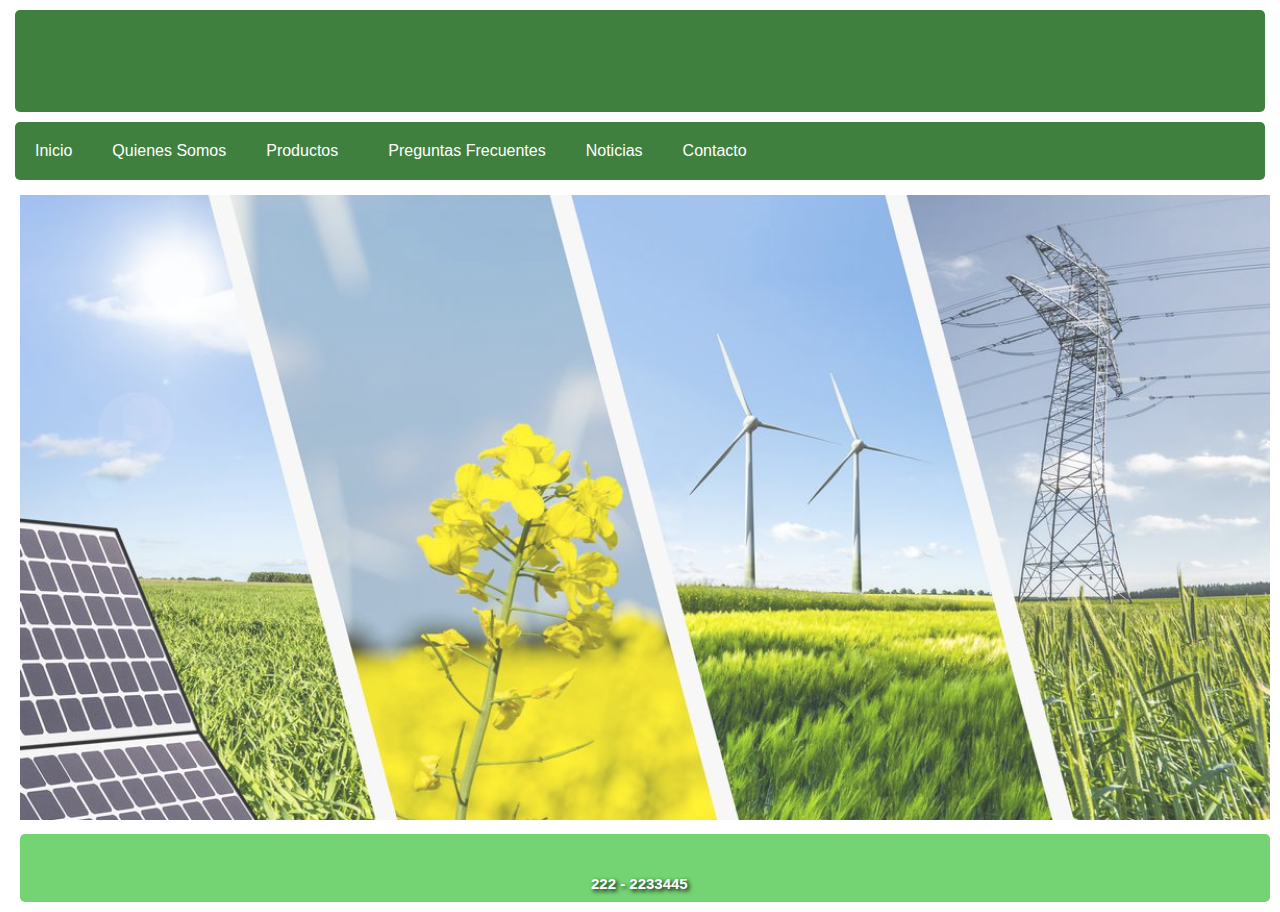
<file: index.html>
<!DOCTYPE html>
<html lang="es">
<head>
    <meta charset="UTF-8">
    <meta name="viewport" content="width=device-width, initial-scale=1.0">
    <title>Green-Power</title>
    <link rel="stylesheet" href="css/style.css">
    <link rel="icon" href="img/favicon.png" type="image/x-icon">
    <link rel="stylesheet" href="https://cdnjs.cloudflare.com/ajax/libs/font-awesome/6.4.2/css/all.min.css" integrity="sha512-z3gLpd7yknf1YoNbCzqRKc4qyor8gaKU1qmn+CShxbuBusANI9QpRohGBreCFkKxLhei6S9CQXFEbbKuqLg0DA==" crossorigin="anonymous" referrerpolicy="no-referrer" />
</head>
<body>
    <header>
        <h1 class="logo-gp">Green-Power</h1>
        <h2 class="logo-gp">Energía solar para un futuro brillante</h2>  
    </header>
    <!--Menú desplegable responsive-->
    <span class="nav-bar" id="btnMenu"><i class="fa fa-bars"></i> Menú </span>
    <nav class="main-nav">
    <ul class="menu" id="menu">
        <li class="menu__item"><a href="index.html" class="menu__link">Inicio</a></li>
        <li class="menu__item"><a href="pages/quienes_somos.html" class="menu__link">Quienes Somos</a></li>
        <li class="menu__item container-submenu">
            <a href="#" class="menu__link submenu-btn">Productos <i class="fa-solid fa-chevron-down fa-xs"></i></a>
            <ul class="submenu">
                <li class="menu__item"><a href="pages/productos-001.html" class="menu__link">Termotanques Solares</a></li>
                <li class="menu__item"><a href="pages/productos-002.html" class="menu__link">Generadores Fotovoltáicos    </a></li>
                <li class="menu__item"><a href="pages/productos-003.html" class="menu__link">Generadores Eólicos   </a></li>           
            </ul>
        
        </li>
        <li class="menu__item"><a href="pages/preguntas.html" class="menu__link">Preguntas Frecuentes</a></li>
        <li class="menu__item"><a href="pages/blog_noticias.html" class="menu__link">Noticias</a></li>
        <li class="menu__item"><a href="pages/registro.html" class="menu__link">Contacto</a></li>
    </ul>
    <script src="scripts/script.js"></script>

    
    <body>
      <img class="imgIndex" src="img/centroamerica.jpeg">
    </body>

    <footer>
        <div class="fila">
            <div class="col">
                <h2>
                    <a href="mailto:green-power@gmx.es" target="_blank"><i class="fa-solid fa-envelope"></i> Correo</a>
                </h2>
            </div>
            <div class="col">
                <h2>
                    <a href="https://green-power-theta.vercel.app/" target="_blank"><i class="fa-solid fa-globe"></i> Página Web</a>
                </h2>
            </div>
            <div class="col">
                <h2>
                    <i class="fa-solid fa-phone"></i> Teléfono 
                    <br>
                </h2>
                <span class="info-contacto">222 - 2233445</span>
            </div>
            <div class="col">
                <h2>
                    <a href="https://wa.me/+542914612936?text=Déjenos su mensaje y nos comunicaremos a la brevedad " target="_blank"><i class="fa-brands fa-whatsapp"></i> Whatsapp</a>
                </h2>
            </div>
            <div class="col">
                <h2>
                    <a href="https://www.instagram.com/greenpowercac/" target="_blank"><i class="fa-brands fa-instagram"></i> Instagram</a>
                </h2>
            </div>
        </div>
    </footer>
</body>
</file>
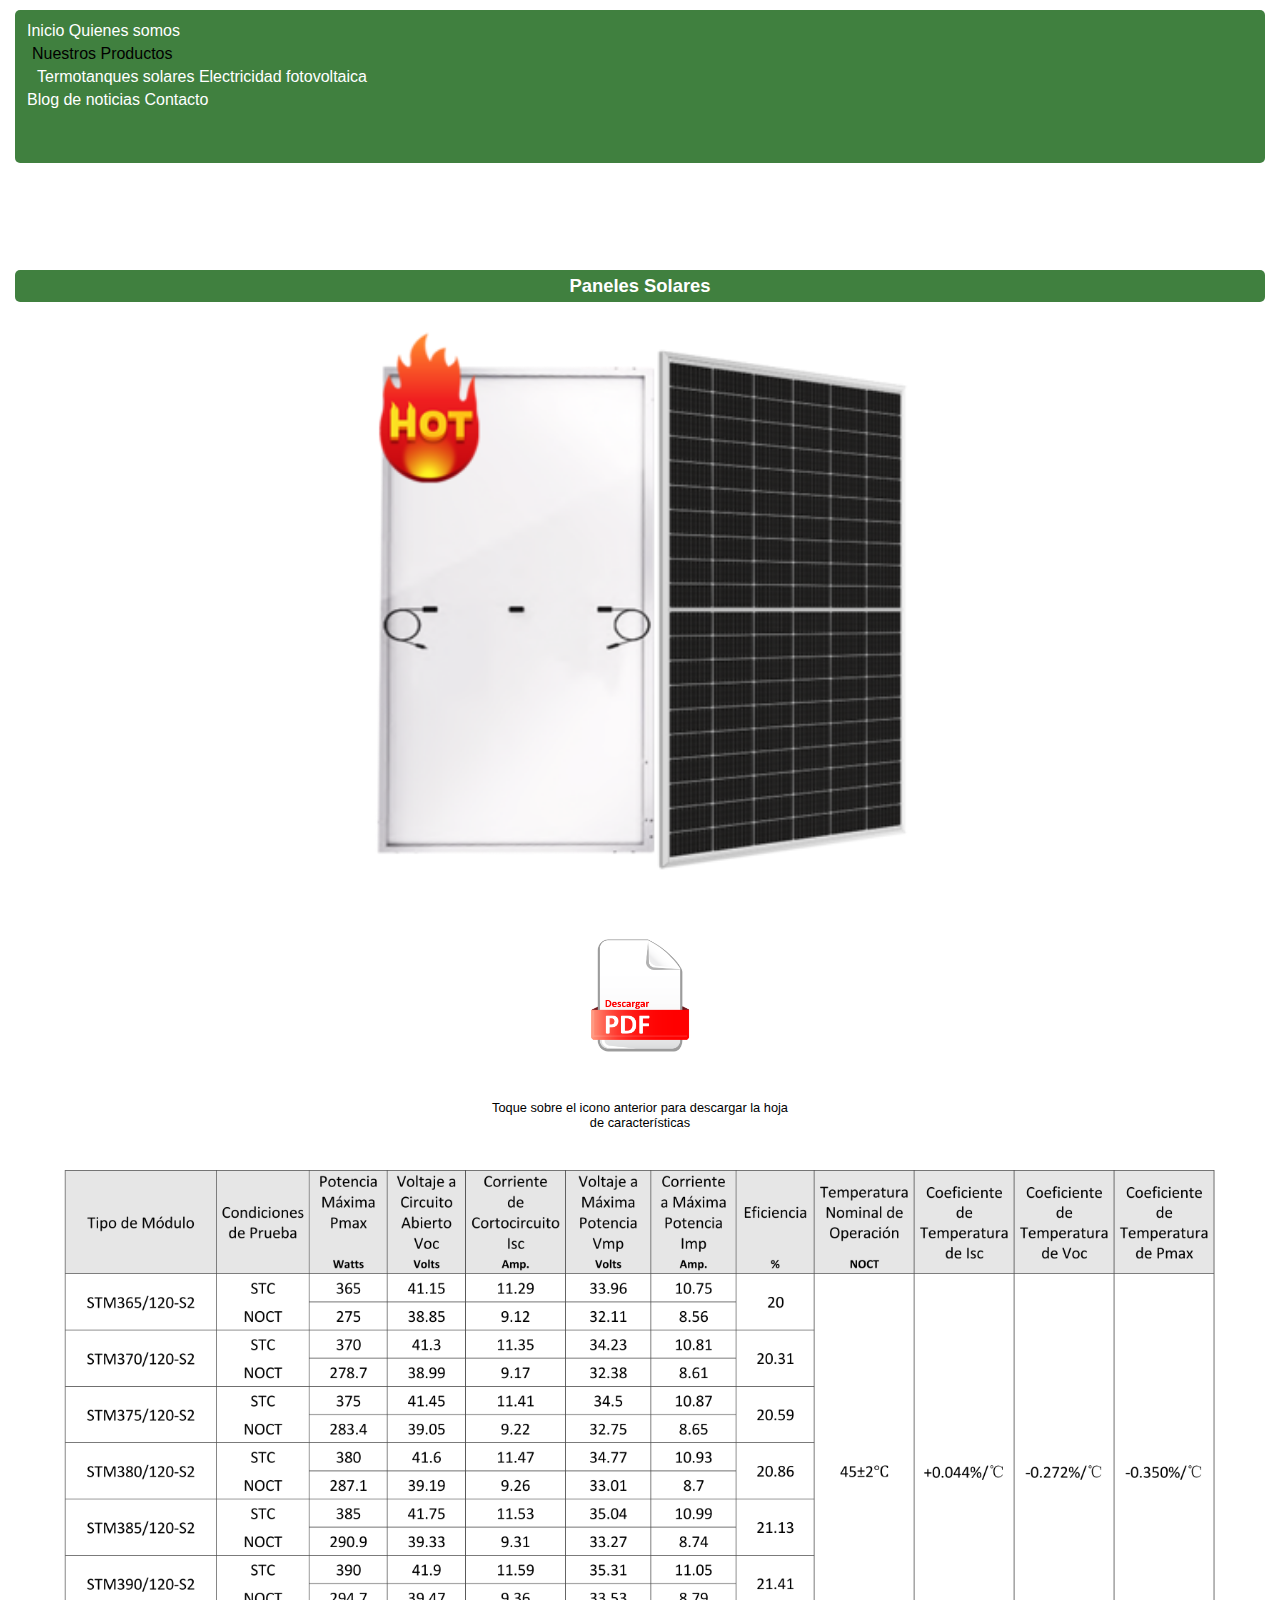
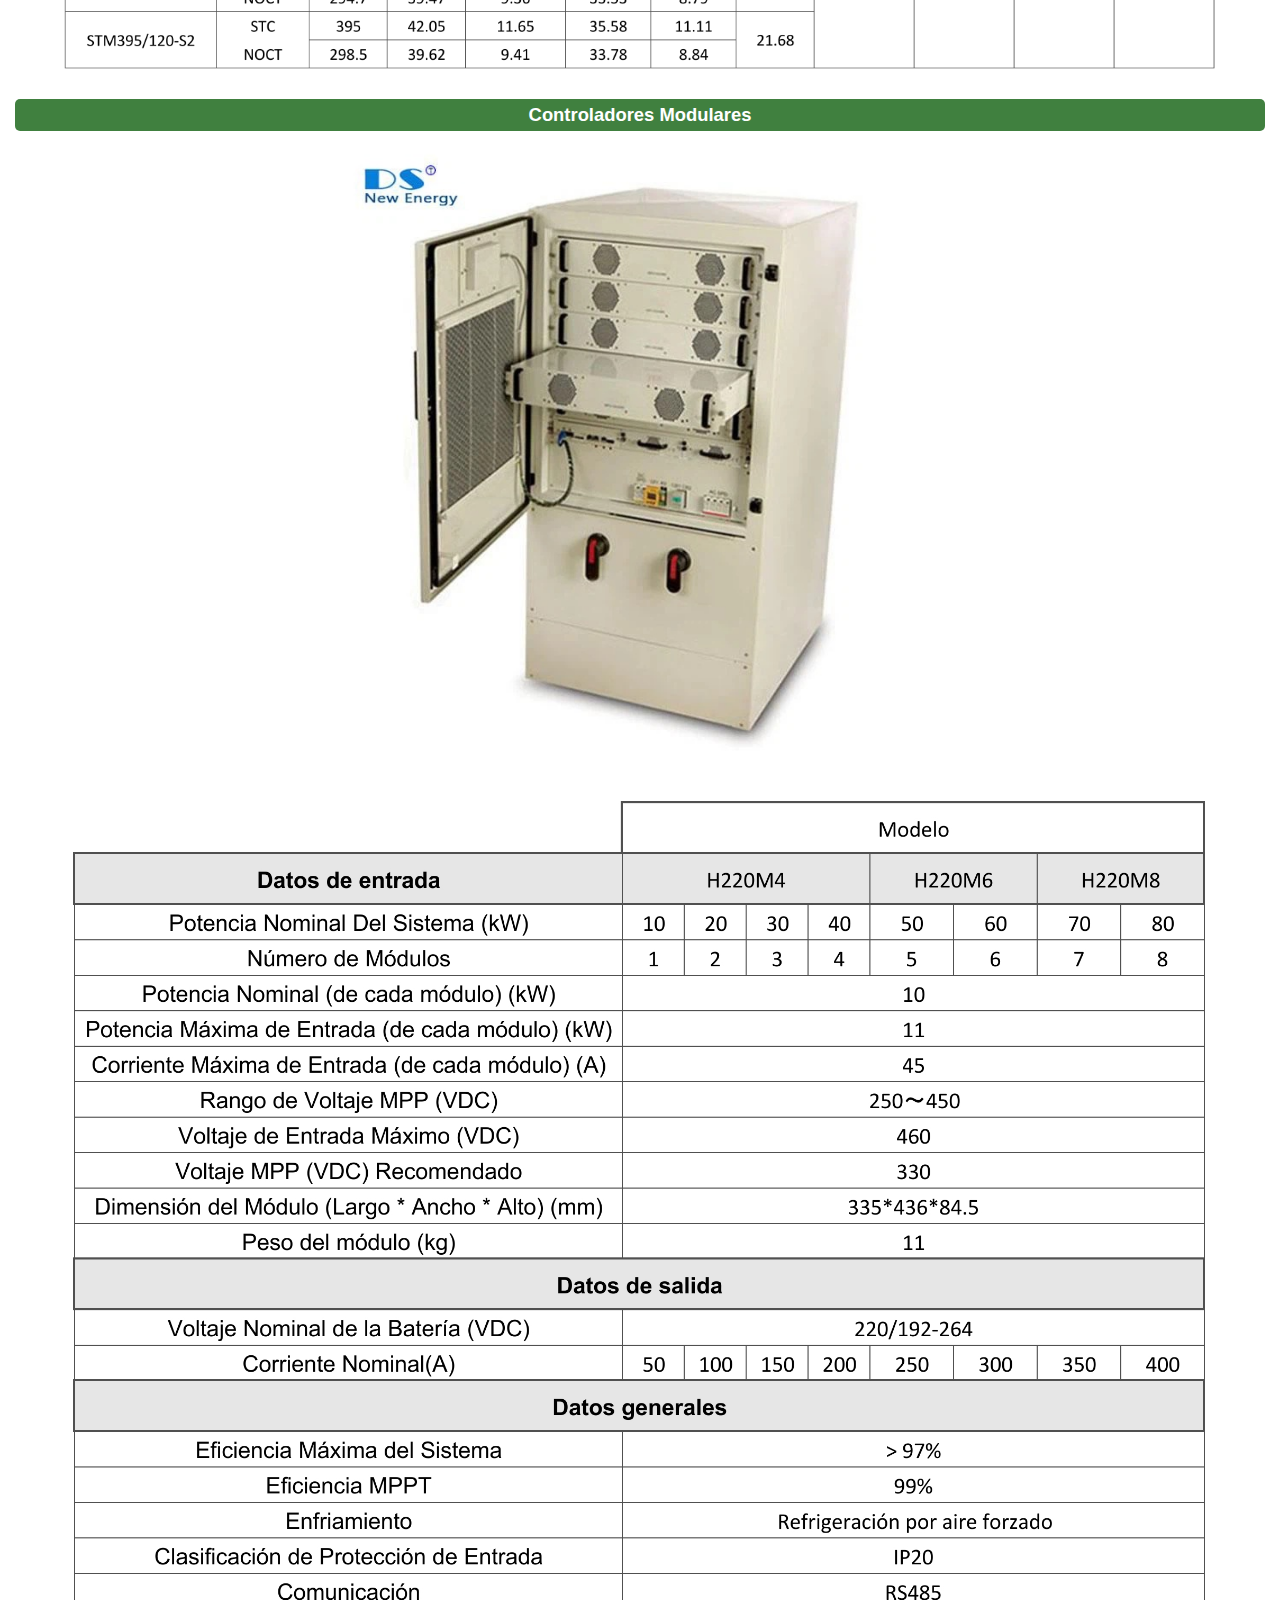
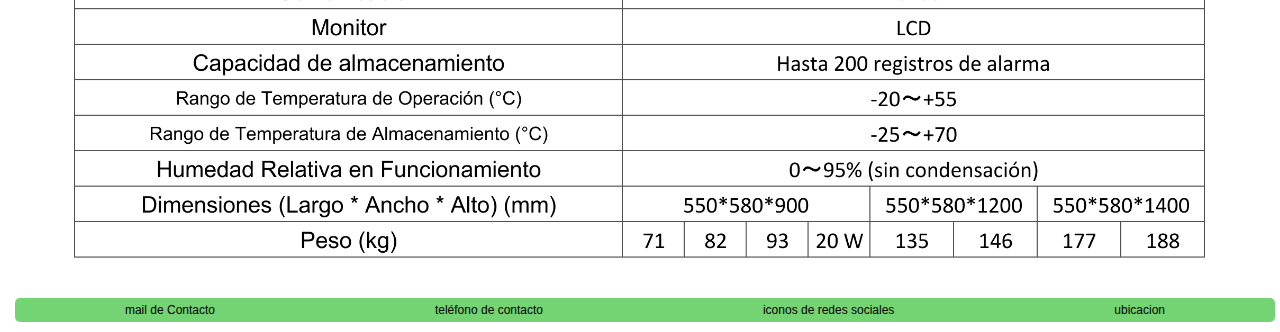
<file: productos-002.html>
<!DOCTYPE html>
<html lang="en">
<head>
    <meta charset="UTF-8">
    <meta name="viewport" content="width=device-width, initial-scale=1.0">
    <title>Nuestros productos</title>
    <link rel="stylesheet" href="../css/style.css">
</head>
<body>
    <header>
        <nav class="navbar">
            <a class="nav" href="../index.html">Inicio</a> 
            <a class="nav" href="quienes_somos.html">Quienes somos</a>
            <div class="dropdown">
                <div class="nav" class="dropbtn" >Nuestros Productos</div>
                <div class="dropdown-content">
                    <a class="nav" href="productos-002.html">Termotanques solares</a>
                    <a class="nav" href="productos-002.html">Electricidad fotovoltaica</a>
                </div>
            </div>    
            <a class="nav" href="blog_noticias.html">Blog de noticias</a>
            <a class="nav" href="registro.html">Contacto</a>            
        </nav>
        <h1>Green-Power</h1>
    </header>
    <main>
      <h2 class="producto">Electricidad Fotovoltaica</h2>
      
      <!--- Sub-Categoría:  Paneles Solares --->
      <h3 class="producto">Paneles Solares </h3>
      <img class="img-producto" src="../img/producto-002.png" alt="Termotanque Solar">
      <a href="../downloads/brochure-002.pdf" download><img class="iconos-descarga" src="../img/Icono-Descargar-PDF.png" alt="ícono PDF"></a>
      <p class="iconos-leyenda">Toque sobre el icono anterior para descargar la hoja de características</p>
      <img class="tbl-producto" src="../img/Tabla-Esp-002.png" alt="Especificaciones-002">
      <!---   Sub-Categoría: Controladores   --->
      <h3 class="producto">Controladores Modulares</h3>
      <img class="img-producto" src="../img/producto-003.jpg" alt="Controlador Modular">
      <img class="tbl-producto" src="../img/Tabla-Esp.003.jpg" alt="Especificaciones-003">
      <!--- Fuente: https://www.dsisolar.com/charge-controller/solar-charge-controller/high-power-modular-solar-charge-controller.html
      --->
    </main>
    <footer>
        <p>mail de Contacto</p>
        <p>teléfono de contacto</p>
        <p>iconos de redes sociales</p>
        <p>ubicacion</p>
    </footer>
</body>
</html>
</file>
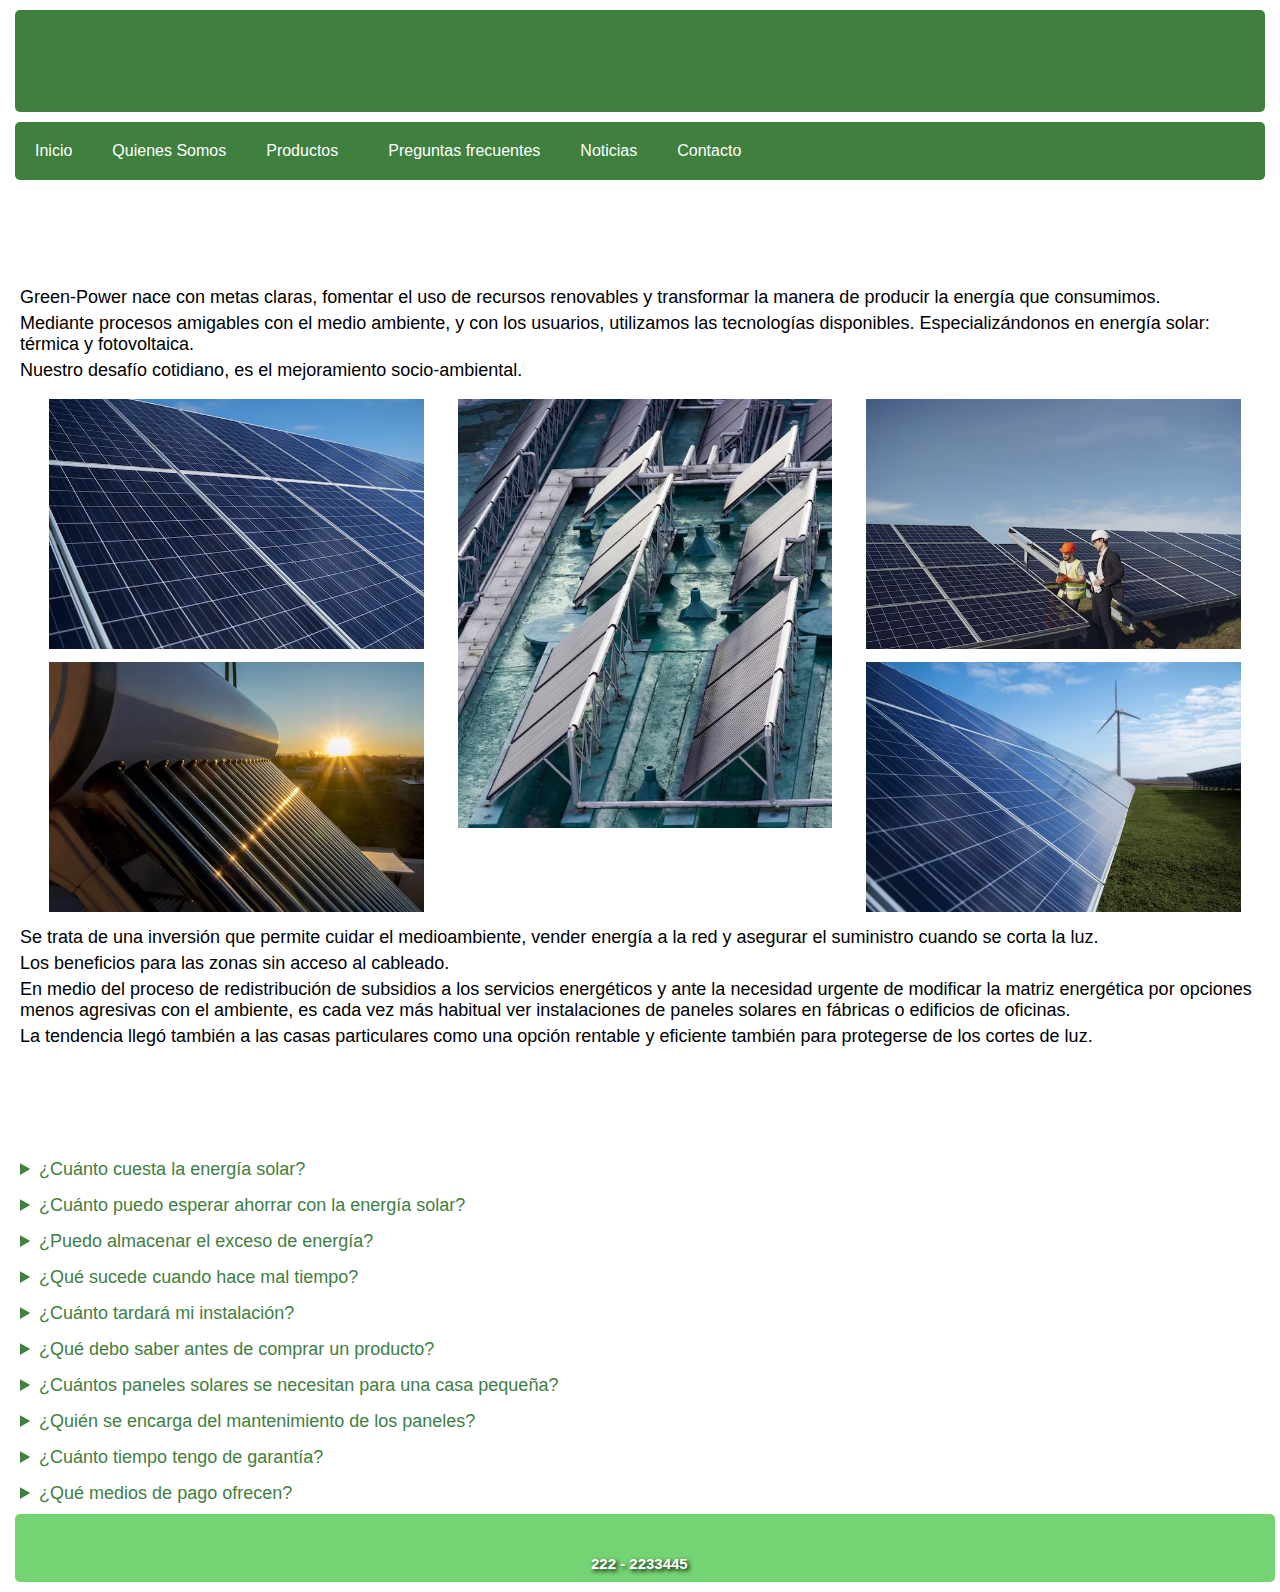
<file: pages/preguntas.html>
<!DOCTYPE html>
<html lang="es">
<head>
    <meta charset="UTF-8">
    <meta name="viewport" content="width=device-width, initial-scale=1.0">
    <title>Green-Power</title>
    <link rel="stylesheet" href="../css/style.css">
    <link rel="icon" href="../img/favicon.png" type="image/x-icon">
    <link rel="stylesheet" href="https://cdnjs.cloudflare.com/ajax/libs/font-awesome/6.4.2/css/all.min.css" integrity="sha512-z3gLpd7yknf1YoNbCzqRKc4qyor8gaKU1qmn+CShxbuBusANI9QpRohGBreCFkKxLhei6S9CQXFEbbKuqLg0DA==" crossorigin="anonymous" referrerpolicy="no-referrer" />
</head>
<body>
    <header>
        <h1 class="logo-gp">Green-Power</h1>
        <h2 class="logo-gp">Energía solar para un futuro brillante</h2>  
    </header>

    <span class="nav-bar" id="btnMenu"><i class="fa fa-bars"></i> Menú </span>
    <nav class="main-nav">
        <ul class="menu" id="menu">
            <li class="menu__item"><a href="../index.html" class="menu__link">Inicio</a></li>
            <li class="menu__item"><a href="quienes_somos.html" class="menu__link">Quienes Somos</a></li>
            <li class="menu__item container-submenu">
                <a href="#" class="menu__link submenu-btn">Productos <i class="fa-solid fa-chevron-down fa-xs"></i></a>
                <ul class="submenu">
                    <li class="menu__item"><a href="productos-001.html" class="menu__link">Termotanques Solares</a></li>
                    <li class="menu__item"><a href="productos-002.html" class="menu__link">Generadores Fotovoltáicos</a></li>
                    <li class="menu__item"><a href="productos-003.html" class="menu__link">Generadores Eólicos</a></li>
                </ul>

            </li>
            <li class="menu__item"><a href="preguntas.html" class="menu__link">Preguntas frecuentes</a></li>
            <li class="menu__item"><a href="blog_noticias.html" class="menu__link">Noticias</a></li>
            <li class="menu__item"><a href="registro.html" class="menu__link">Contacto</a></li>
        </ul>
    </nav>
    <script src="../scripts/script.js"></script>

    <h2 class="producto">Sistemas de Energía Renovable</h2>
    <div class="descrip">
            <p>Green-Power nace con metas claras, fomentar el uso de recursos renovables y transformar la manera de producir la energía que consumimos.</p>
            <p>Mediante procesos amigables con el medio ambiente, y con los usuarios, utilizamos las tecnologías disponibles. Especializándonos en energía solar: térmica y fotovoltaica.</p>
            <p>Nuestro desafío cotidiano, es el mejoramiento socio-ambiental.</p>
    </div>
    
    <div class="row"> 
            <div class="column">
                <img class="imag" src="../img/cuad-7.jpg" >
                <img class="imag" src="../img/cuad-4.jpg" >
            </div>
            
            <div class="column">
                <img class="imag" src="../img/cuad-2.jpg" >
            </div> 
        
            <div class="column">
                <img class="imag" src="../img/cuad8-.jpg" >
                <img class="imag" src="../img/cuad-9.jpg" >
            </div>
    </div>
        

    <div class="descrip">
        <p>Se trata de una inversión que permite cuidar el medioambiente, vender energía a la red y asegurar el suministro cuando se corta la luz.</p>
        <p>Los beneficios para las zonas sin acceso al cableado.</p>
        <p>En medio del proceso de redistribución de subsidios a los servicios energéticos y ante la necesidad urgente de modificar la matriz energética por opciones menos agresivas con el ambiente, es cada vez más habitual ver instalaciones de paneles solares en fábricas o edificios de oficinas.</p>
        <p>La tendencia llegó también a las casas particulares como una opción rentable y eficiente también para protegerse de los cortes de luz.</p>

    </div>

    <h2 class="producto">Preguntas frecuentes</h2>
    <details>
        <summary class="faq">¿Cuánto cuesta la energía solar?</summary>
        <p class="rta">El precio de la energía solar continúa descendiendo gracias a los avances tecnológicos y el crecimiento masivo de la potencia instalada.</p>
        <p class="rta">Los sistemas conectados a red actualmente rondan el 1 USD (oficial) por Wp de paneles, precio con instalación incluida.</p>
        <p class="rta">Este monto de inversión, teniendo en cuenta la vida útil de 30 años de los sistemas, da un precio de 0,0215 USD por kWh. </p>
    </details>
    <details>
        <summary class="faq">¿Cuánto puedo esperar ahorrar con la energía solar?</summary>
        <p class="rta">Dependiendo del tipo de sistema y de la cantidad de paneles solares, el ahorro puede ser el total de la factura de electricidad (sistemas conectados a red) o todo el combustible que se utiliza en un grupo electrógeno (sistemas fuera de red).</p>
    </details>
    <details>
        <summary class="faq">¿Puedo almacenar el exceso de energía?</summary>
        <p class="rta">Si, la energía que no se consume en el momento de la generación puede almacenarse en baterías, para poder ser utilizada cuando se requiera.</p>
    </details>
    <details>
        <summary class="faq">¿Qué sucede cuando hace mal tiempo?</summary>
        <p class="rta">Los paneles solares siempre generan algo de electricidad.</p>
        <p class="rta"> En días nublados, la generación es menor, lo que se compensa con electricidad tomada de la red en los sistemas conectados o de las baterías en los sistemas fuera de red.</p>
        <p class="rta">En los datos de generación de energía eléctrica de los sistemas que proponemos, los días nublados están contemplados en los datos históricos.</p>
    </details>
    <details>
        <summary class="faq">¿Cuánto tardará mi instalación?</summary>
        <p class="rta">La instalación de sistemas residenciales por lo general se realiza en el día.</p>
        <p class="rta">Contamos con profesionales y técnicos con amplia experiencia y las obras se planifican para ser llevadas adelante de forma rápida.</p>
    </details>
    <details>
        <summary class="faq">¿Qué debo saber antes de comprar un producto?</summary>
        <p class="rta">Para poder comprar kits solares desde internet, te recomendamos que leas la información que te brindamos, ya que con tanta oferta y competitividad entre tiendas on-line, en vez de favorecer al consumidor, la tendencia es abaratar costos.</p>
        <p class="rta">Por eso, antes de decidir sobre que kit solar comprar, necesitas tener más información.</p>
        <p class="rta">Podes ver toda la información en la sección "Productos".</p>
    </details>
    <details>
        <summary class="faq">¿Cuántos paneles solares se necesitan para una casa pequeña?</summary>
        <p class="rta">Esto dependerá de varios factores: el consumo anual de la vivienda, el tipo de panel solar elegido, la potencia del mismo, la orientación del tejado y la situación geográfica.</p>
        <p class="rta">Para más información, contáctenos por cualquiera de nuestros canales de atención.</p>
    </details>
    <details>
        <summary class="faq">¿Quién se encarga del mantenimiento de los paneles?</summary>
        <p class="rta">Al no tener componentes móviles, los sistemas de energía solar con paneles de escala residencial no requieren mantenimiento alguno.</p>
        <p class="rta">En sistemas de mayor potencia, de escala comercial / industrial, desde Green Power nos encargamos del mantenimiento preventivo y correctivo, con planes diseñados para cada instalación.</p>
    </details>
    <details>
        <summary class="faq">¿Cuánto tiempo tengo de garantía?</summary>
        <p class="rta">Cualquiera de nuestros productos cuenta con 1 año de garantía.</p>
    </details>
    <details>
        <summary class="faq">¿Qué medios de pago ofrecen?</summary>
        <p class="rta">Aceptamos todos los medios de pago.</p>
        <p class="rta">Para más información, envíe su consulta a través de cualquier medio de contacto que lo responderemos a la brevedad.</p>
    </details>

    <footer>
        <div class="fila">
            <div class="col">
                <h2>
                    <a href="mailto:green-power@gmx.es" target="_blank"><i class="fa-solid fa-envelope"></i> Correo</a>
                </h2>
            </div>
            <div class="col">
                <h2>
                    <a href="https://green-power-theta.vercel.app/" target="_blank"><i class="fa-solid fa-globe"></i> Página Web</a>
                </h2>
            </div>
            <div class="col">
                <h2>
                    <i class="fa-solid fa-phone"></i> Teléfono 
                    <br>
                </h2>
                <span class="info-contacto">222 - 2233445</span>
            </div>
            <div class="col">
                <h2>
                    <a href="https://wa.me/+542914612936?text=Déjenos su mensaje y nos comunicaremos a la brevedad " target="_blank"><i class="fa-brands fa-whatsapp"></i> Whatsapp</a>
                </h2>
            </div>
            <div class="col">
                <h2>
                    <a href="https://www.instagram.com/greenpowercac/" target="_blank"><i class="fa-brands fa-instagram"></i> Instagram</a>
                </h2>
            </div>
        </div>
    </footer>
</body>
</html>
</file>
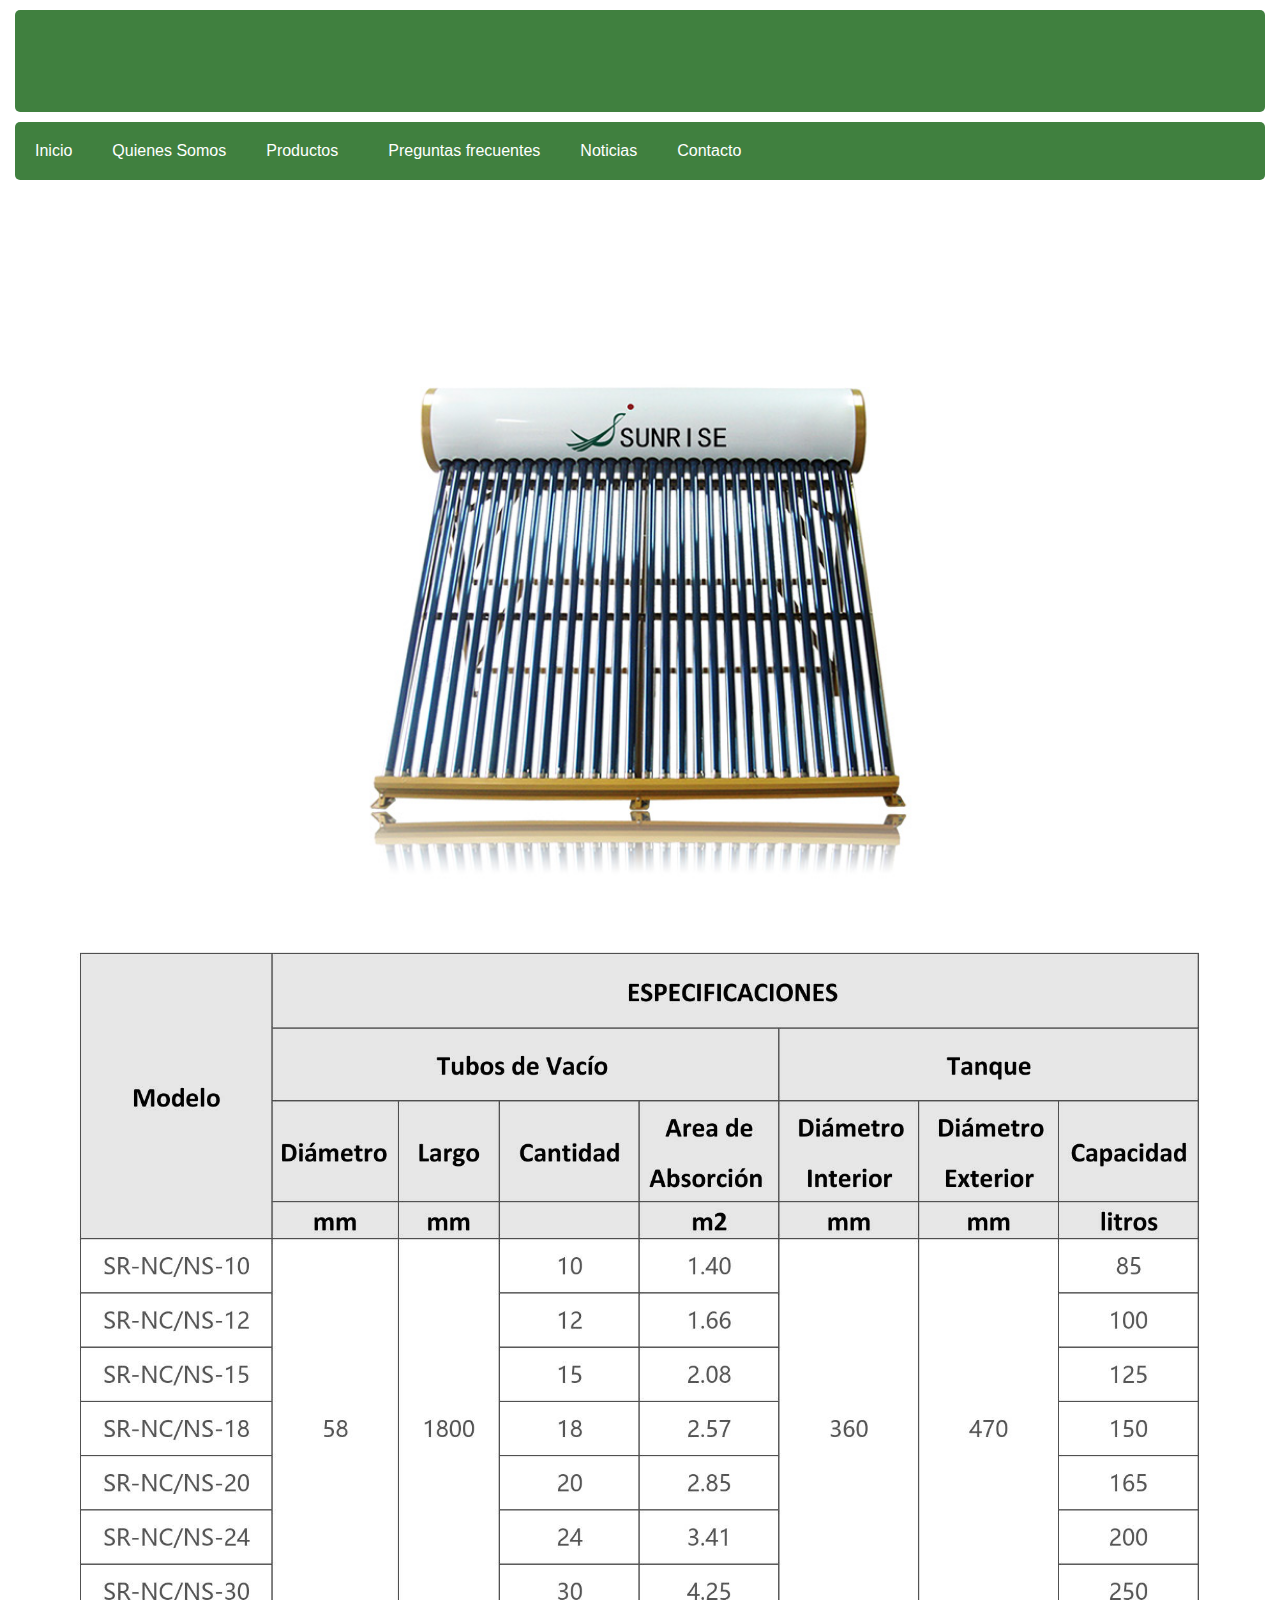
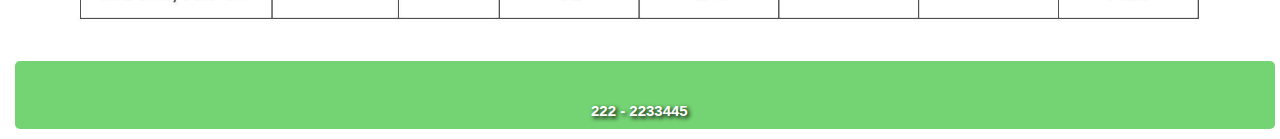
<file: pages/productos-001.html>
<!DOCTYPE html>
<html lang="es">
<head>
    <meta charset="UTF-8">
    <meta name="viewport" content="width=device-width, initial-scale=1.0">
    <title>productos-001</title>
    <link rel="stylesheet" href="../css/style.css">
    <link rel="icon" href="../img/favicon.png" type="image/x-icon">
    <link rel="stylesheet" href="https://cdnjs.cloudflare.com/ajax/libs/font-awesome/6.2.1/css/all.min.css"
    integrity="sha512-MV7K8+y+gLIBoVD59lQIYicR65iaqukzvf/nwasF0nqhPay5w/9lJmVM2hMDcnK1OnMGCdVK+iQrJ7lzPJQd1w=="
    crossorigin="anonymous" referrerpolicy="no-referrer" />
   
</head>
<body>
    <header>
        <h1 class="logo-gp">Green-Power</h1>
        <h2 class="logo-gp">Energía solar para un futuro brillante</h2>  
    </header>
    <span class="nav-bar" id="btnMenu"><i class="fa fa-bars"></i> Menú </span>
    <nav class="main-nav">
        <ul class="menu" id="menu">
            <li class="menu__item"><a href="../index.html" class="menu__link">Inicio</a></li>
            <li class="menu__item"><a href="quienes_somos.html" class="menu__link">Quienes Somos</a></li>
            <li class="menu__item container-submenu">
                <a href="#" class="menu__link submenu-btn">Productos <i class="fa-solid fa-chevron-down fa-xs"></i></a><ul class="submenu">
                <li class="menu__item"><a href="productos-001.html" class="menu__link">Termotanques Solares</a></li>
                <li class="menu__item"><a href="productos-002.html" class="menu__link">Generadores Fotovoltáicos    </a></li>
                <li class="menu__item"><a href="productos-003.html" class="menu__link">Generadores Eólicos   </a></li>           
            </ul>

            </li>
            <li class="menu__item"><a href="preguntas.html" class="menu__link">Preguntas frecuentes</a></li>
            <li class="menu__item"><a href="blog_noticias.html" class="menu__link">Noticias</a></li>
            <li class="menu__item"><a href="registro.html" class="menu__link">Contacto</a></li>
        </ul>
    </nav>
    <script src="../scripts/script.js"></script>
    
    <div>
      <h2 class="producto">Termotanques Solares</h2>
    <img class="img-producto" src="../img/producto-001.jpg" alt="Termotanque Solar">
    <img class="tbl-producto" src="../img/Tabla-Esp.001.jpg" alt="Especificaciones-001">
    </div>



    <footer>
        <div class="fila">
            <div class="col">
                <h2>
                    <a href="mailto:green-power@gmx.es" target="_blank"><i class="fa-solid fa-envelope"></i> Correo</a>
                </h2>
            </div>
            <div class="col">
                <h2>
                    <a href="https://green-power-theta.vercel.app/" target="_blank"><i class="fa-solid fa-globe"></i> Página Web</a>
                </h2>
            </div>
            <div class="col">
                <h2>
                    <i class="fa-solid fa-phone"></i> Teléfono 
                    <br>
                </h2>
                <span class="info-contacto">222 - 2233445</span>
            </div>
            <div class="col">
                <h2>
                    <a href="https://wa.me/+542914612936?text=Déjenos su mensaje y nos comunicaremos a la brevedad " target="_blank"><i class="fa-brands fa-whatsapp"></i> Whatsapp</a>
                </h2>
            </div>
            <div class="col">
                <h2>
                    <a href="https://www.instagram.com/greenpowercac/" target="_blank"><i class="fa-brands fa-instagram"></i> Instagram</a>
                </h2>
            </div>
        </div>
    </footer>
    
</body>
</html>
</file>
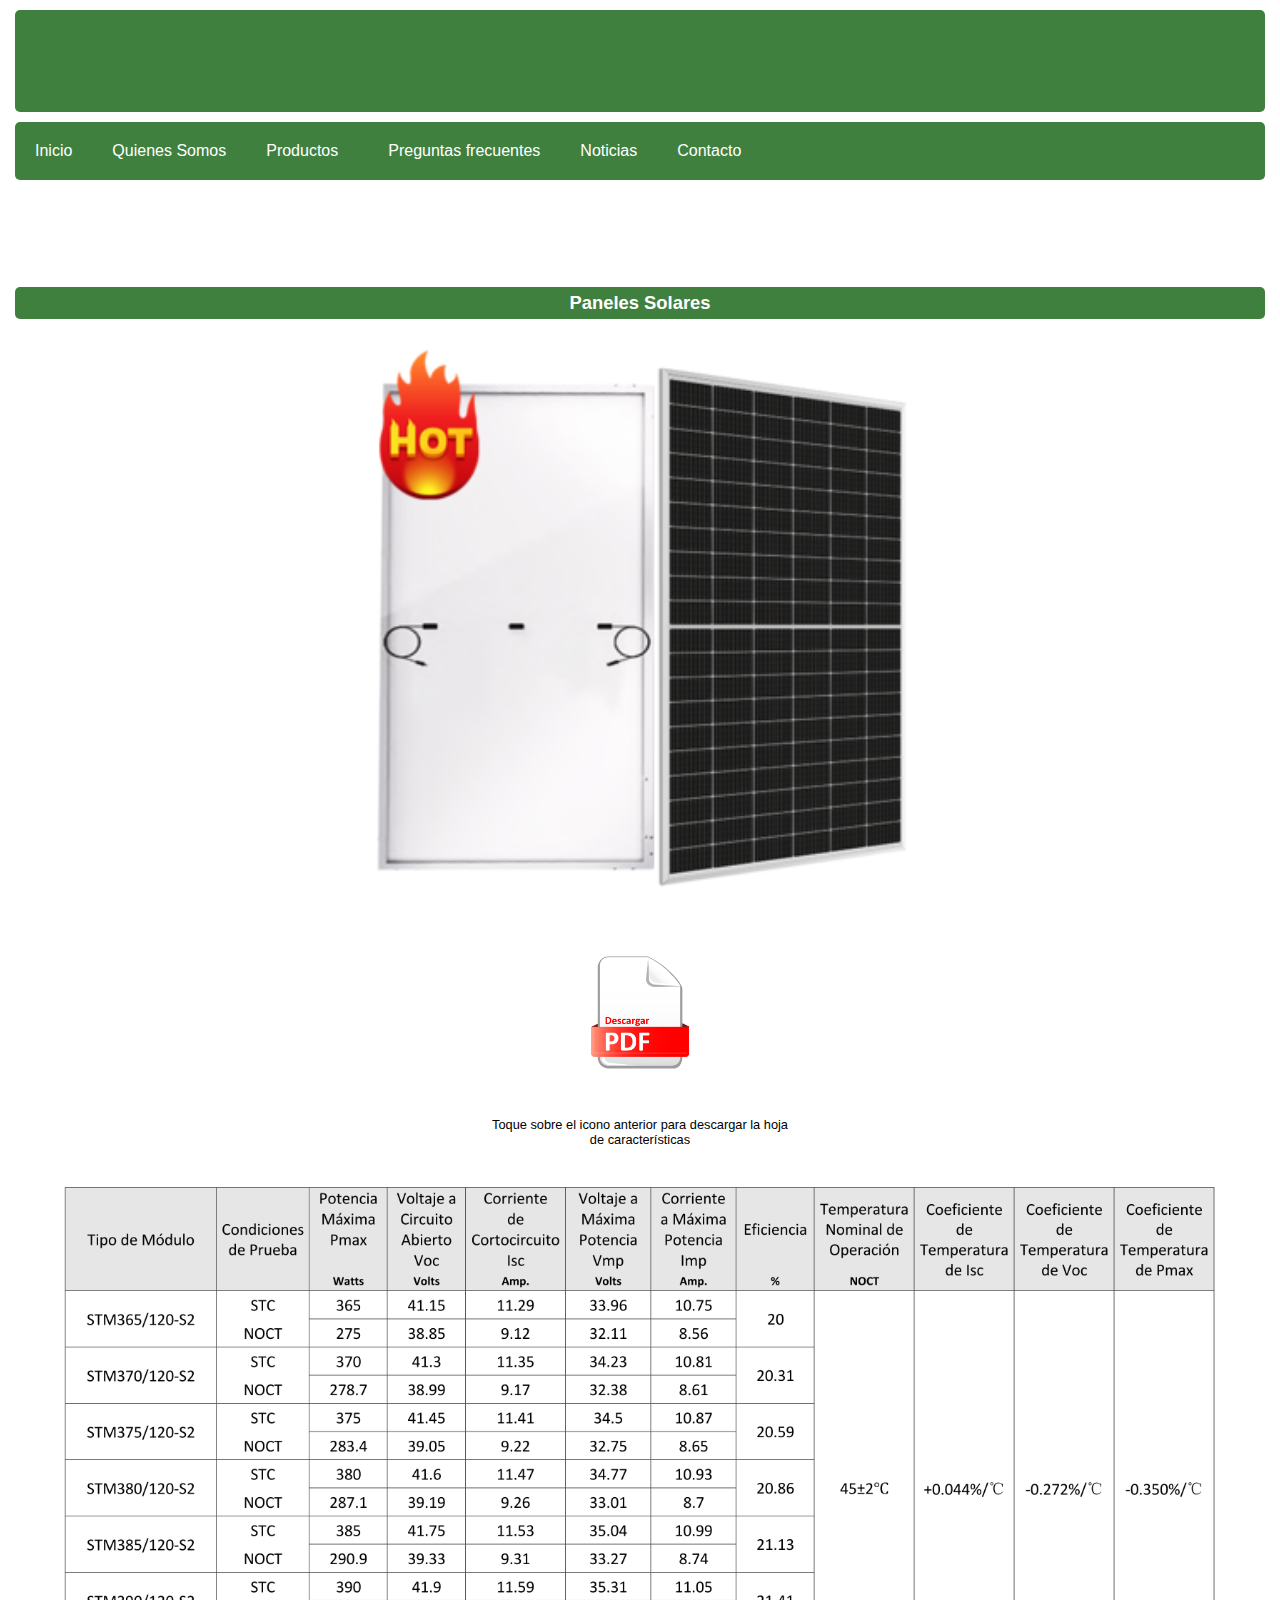
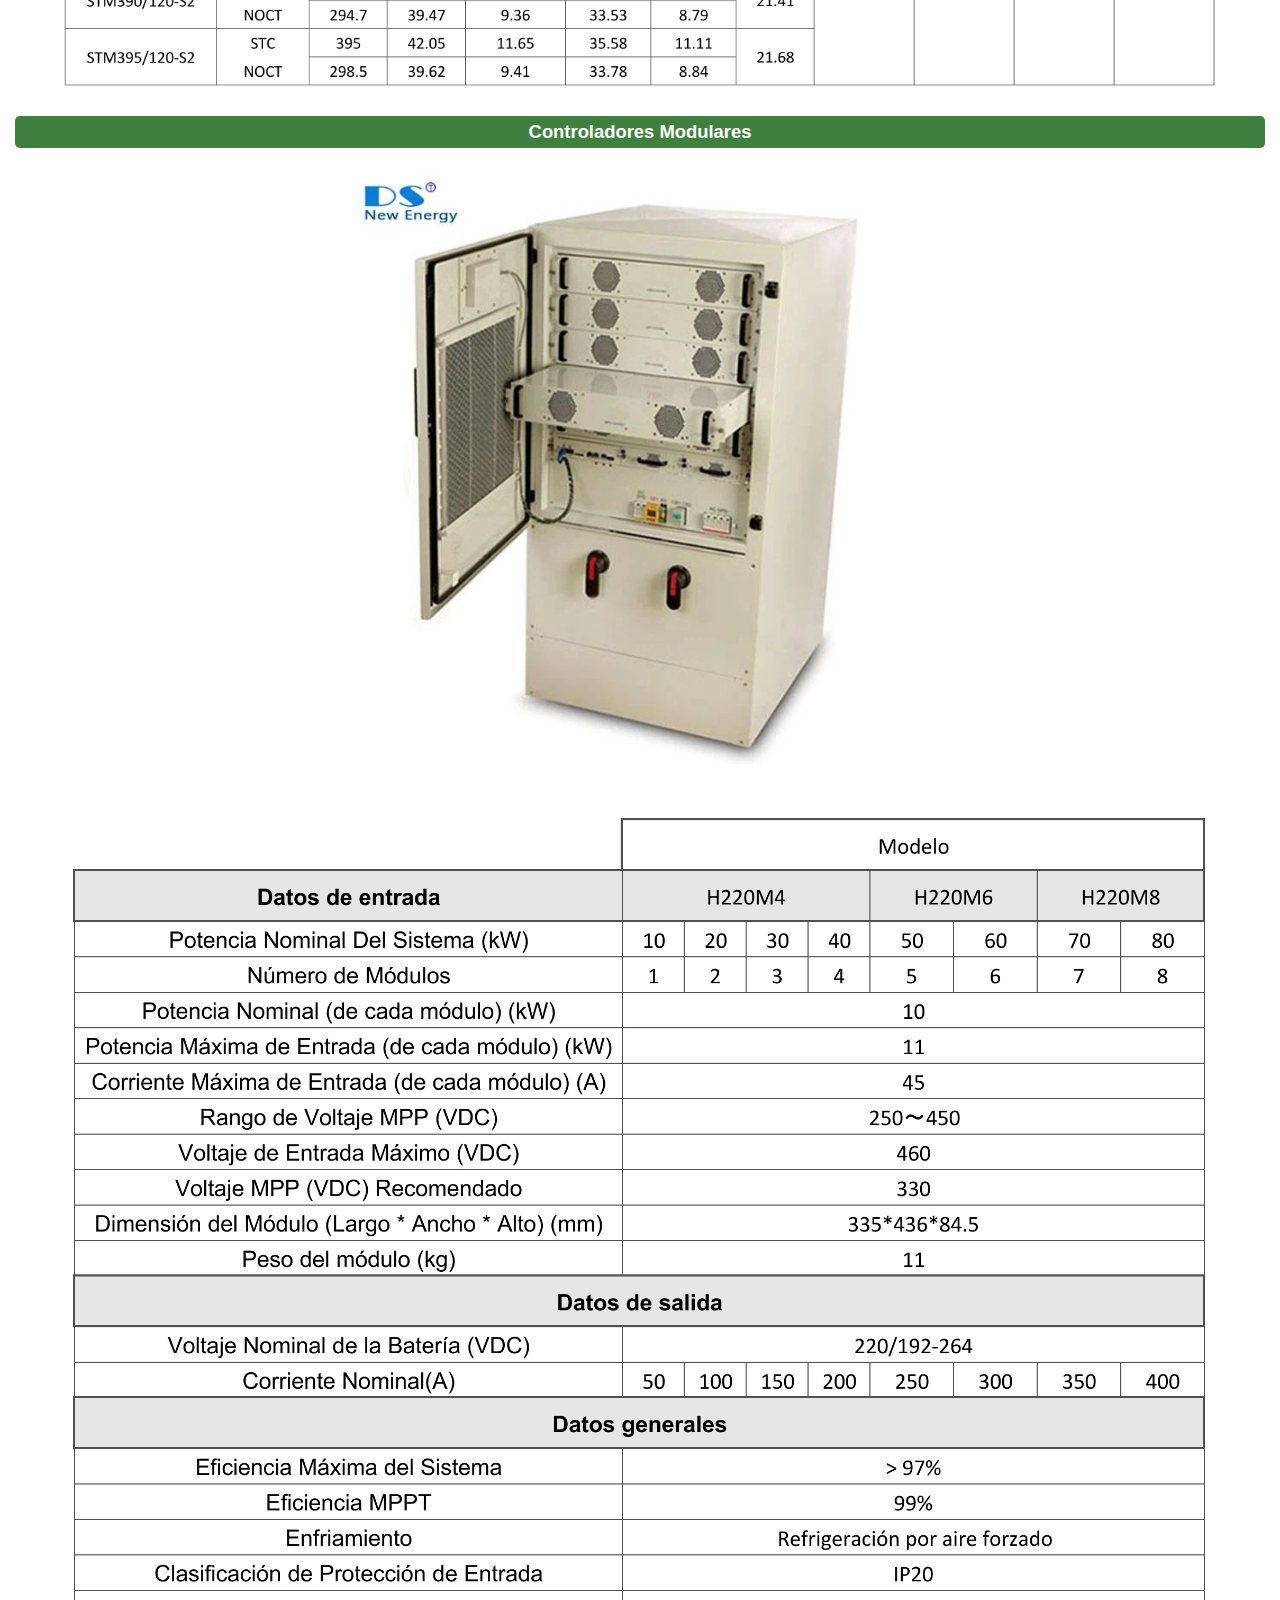
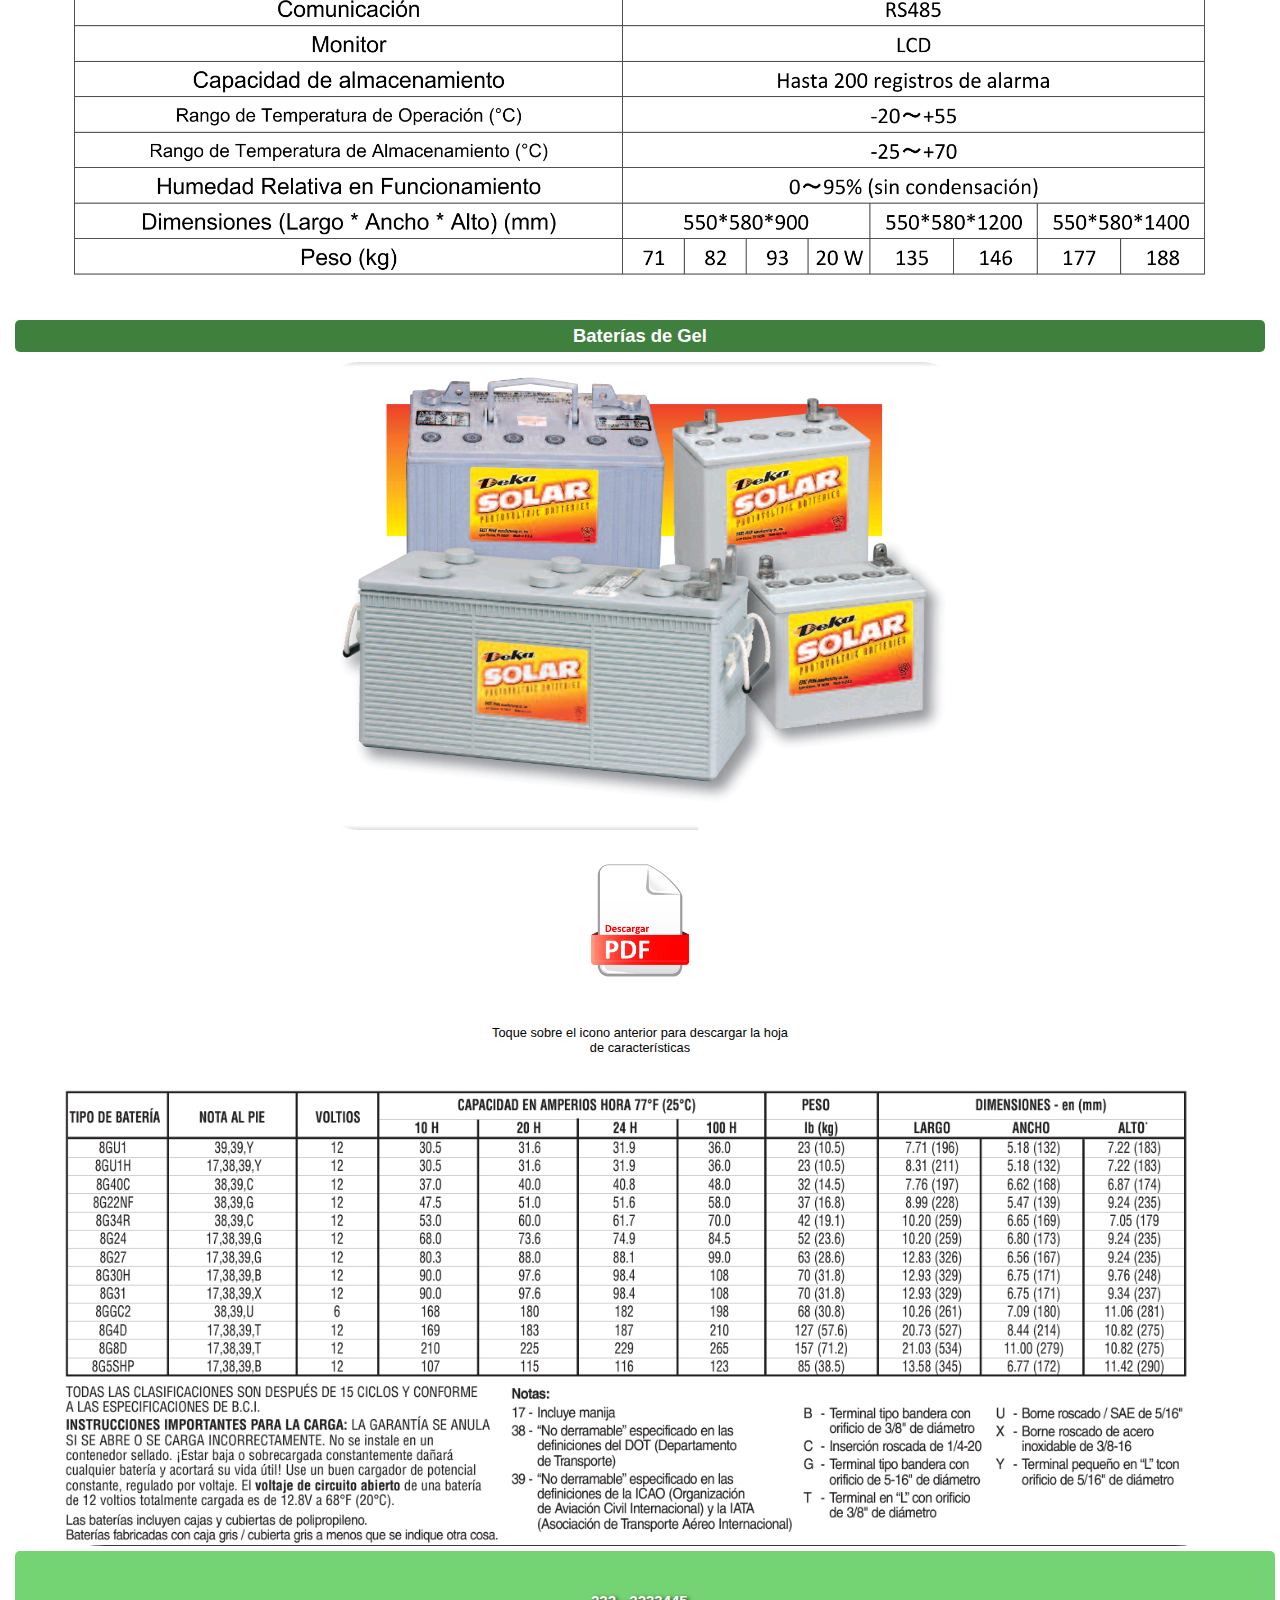
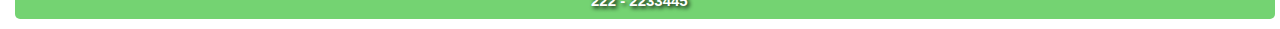
<file: pages/productos-002.html>
<!DOCTYPE html>
<html lang="es">
<head>
    <meta charset="UTF-8">
    <meta name="viewport" content="width=device-width, initial-scale=1.0">
    <title>productos-002</title>
    <link rel="stylesheet" href="../css/style.css">
    <link rel="icon" href="../img/favicon.png" type="image/x-icon">
    <link rel="stylesheet" href="https://cdnjs.cloudflare.com/ajax/libs/font-awesome/6.2.1/css/all.min.css"
    integrity="sha512-MV7K8+y+gLIBoVD59lQIYicR65iaqukzvf/nwasF0nqhPay5w/9lJmVM2hMDcnK1OnMGCdVK+iQrJ7lzPJQd1w=="
    crossorigin="anonymous" referrerpolicy="no-referrer" />
   
</head>
<body>
    <header>
        <h1 class="logo-gp">Green-Power</h1>
        <h2 class="logo-gp">Energía solar para un futuro brillante</h2>  
    </header>
    <span class="nav-bar" id="btnMenu"><i class="fa fa-bars"></i> Menú </span>
    <nav class="main-nav">
        <ul class="menu" id="menu">
            <li class="menu__item"><a href="../index.html" class="menu__link">Inicio</a></li>
            <li class="menu__item"><a href="quienes_somos.html" class="menu__link">Quienes Somos</a></li>
            <li class="menu__item container-submenu">
                <a href="#" class="menu__link submenu-btn">Productos <i class="fa-solid fa-chevron-down fa-xs"></i></a>
                <ul class="submenu">
                <li class="menu__item"><a href="productos-001.html" class="menu__link">Termotanques Solares</a></li>
                <li class="menu__item"><a href="productos-002.html" class="menu__link">Generadores Fotovoltáicos    </a></li>
                <li class="menu__item"><a href="productos-003.html" class="menu__link">Generadores Eólicos   </a></li>           
            </ul>

            </li>
            <li class="menu__item"><a href="preguntas.html" class="menu__link">Preguntas frecuentes</a></li>
            <li class="menu__item"><a href="blog_noticias.html" class="menu__link">Noticias</a></li>
            <li class="menu__item"><a href="registro.html" class="menu__link">Contacto</a></li>
        </ul>
    </nav>
    <script src="../scripts/script.js"></script>
    
    <div>
      <h2 class="producto">Electricidad Fotovoltaica</h2>
      
      <!--- Sub-Categoría:  Paneles Solares --->
      <h3 class="producto">Paneles Solares </h3>
      <img class="img-producto" src="../img/producto-002.png" alt="Termotanque Solar">
      <a href="../downloads/brochure-002.pdf" download><img class="iconos-descarga" src="../img/Icono-Descargar-PDF.png" alt="ícono PDF"></a>
      <p class="iconos-leyenda">Toque sobre el icono anterior para descargar la hoja de características</p>
      <img class="tbl-producto" src="../img/Tabla-Esp-002.png" alt="Especificaciones-002">
      <!---   Sub-Categoría: Controladores   --->
      <h3 class="producto">Controladores Modulares</h3>
      <img class="img-producto" src="../img/producto-003.jpg" alt="Controlador Modular">
      <img class="tbl-producto" src="../img/Tabla-Esp.003.jpg" alt="Especificaciones-003">
      <!--- Fuente: https://www.dsisolar.com/charge-controller/solar-charge-controller/high-power-modular-solar-charge-controller.html
      --->
      <!---   Sub-Categoría: Baterías Gel   --->
      <h3 class="producto">Baterías de Gel</h3>
      <img class="img-producto" src="../img/producto-005.jpg" alt="Baterías Gel">
      <a href="../downloads/brochure-003.pdf" download><img class="iconos-descarga" src="../img/Icono-Descargar-PDF.png" alt="ícono PDF"></a>
      <p class="iconos-leyenda">Toque sobre el icono anterior para descargar la hoja de características</p>
      <img class="tbl-producto" src="../img/Tabla-Esp.005.jpg" alt="Especificaciones-005">
    </div>



    <footer>
        <div class="fila">
            <div class="col">
                <h2>
                    <a href="mailto:green-power@gmx.es" target="_blank"><i class="fa-solid fa-envelope"></i> Correo</a>
                </h2>
            </div>
            <div class="col">
                <h2>
                    <a href="https://green-power-theta.vercel.app/" target="_blank"><i class="fa-solid fa-globe"></i> Página Web</a>
                </h2>
            </div>
            <div class="col">
                <h2>
                    <i class="fa-solid fa-phone"></i> Teléfono 
                    <br>
                </h2>
                <span class="info-contacto">222 - 2233445</span>
            </div>
            <div class="col">
                <h2>
                    <a href="https://wa.me/+542914612936?text=Déjenos su mensaje y nos comunicaremos a la brevedad " target="_blank"><i class="fa-brands fa-whatsapp"></i> Whatsapp</a>
                </h2>
            </div>
            <div class="col">
                <h2>
                    <a href="https://www.instagram.com/greenpowercac/" target="_blank"><i class="fa-brands fa-instagram"></i> Instagram</a>
                </h2>
            </div>
        </div>
    </footer>
    
</body>
</html>
</file>
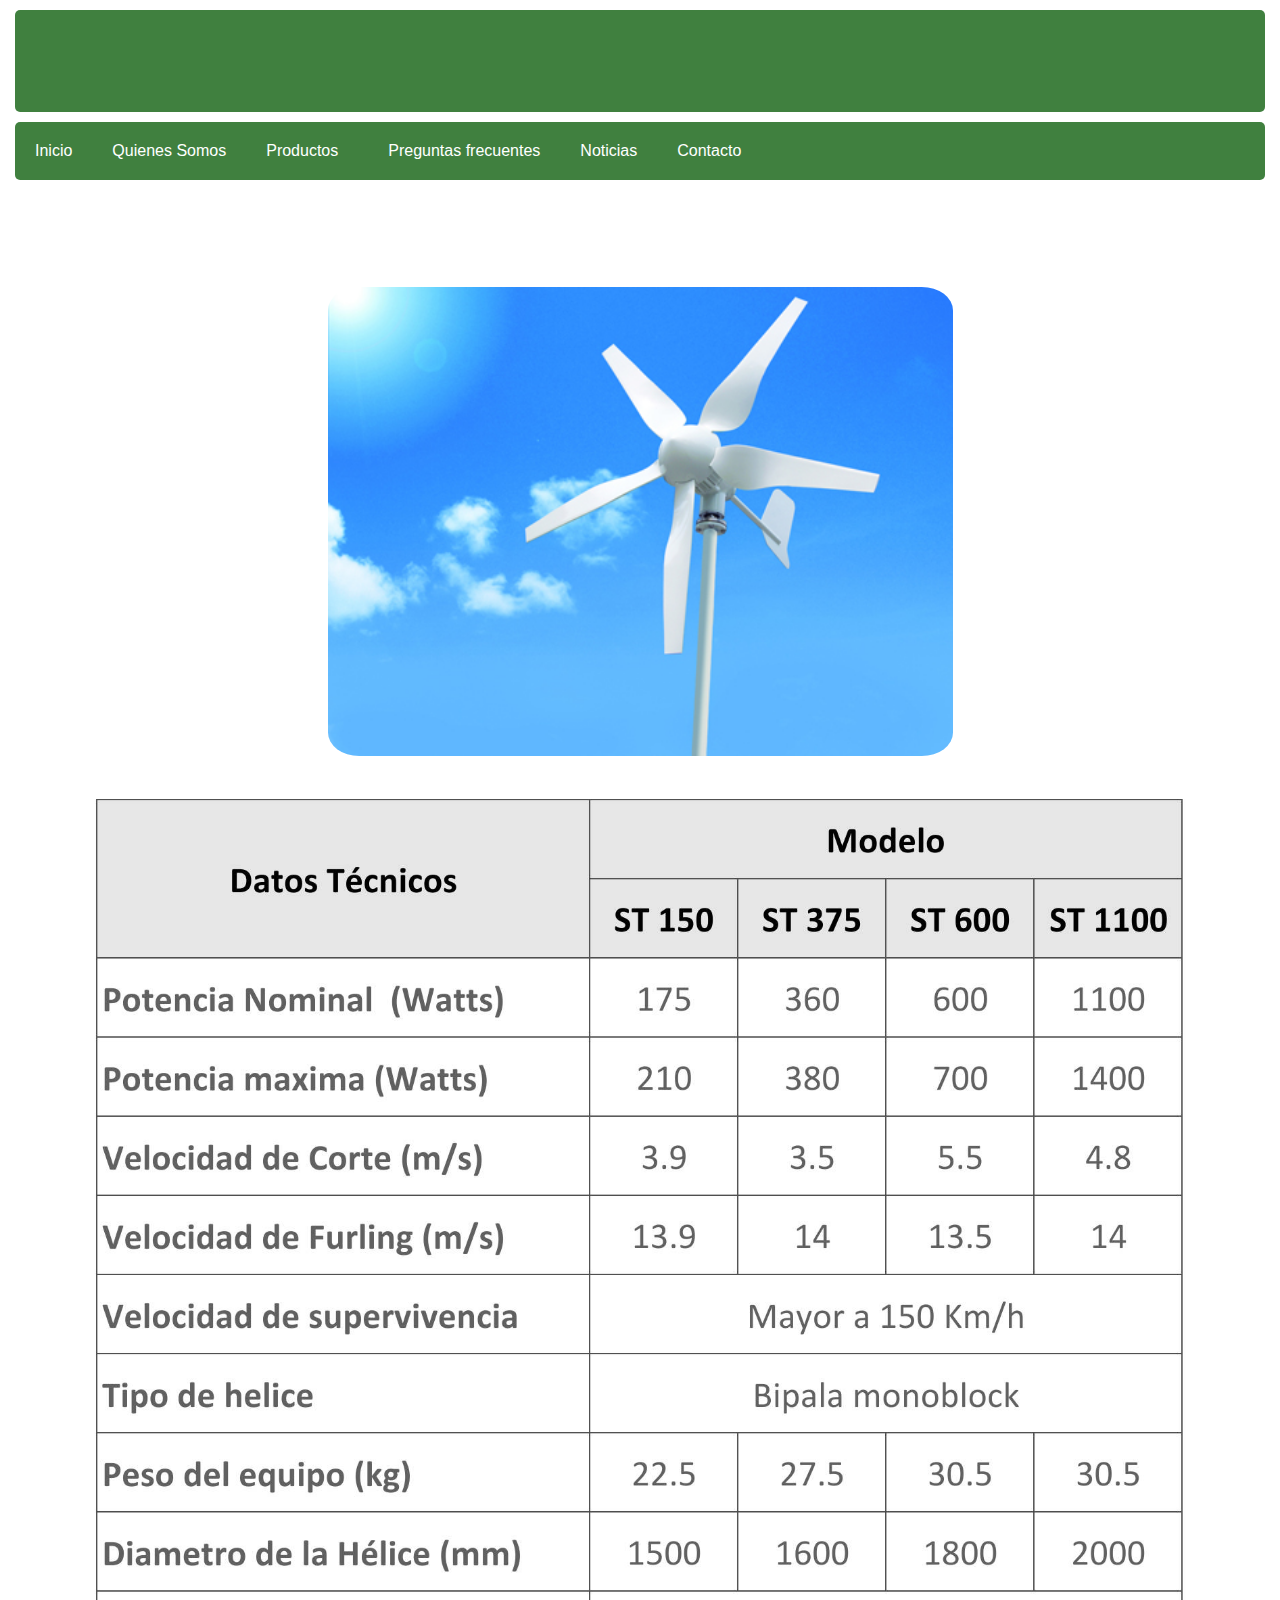
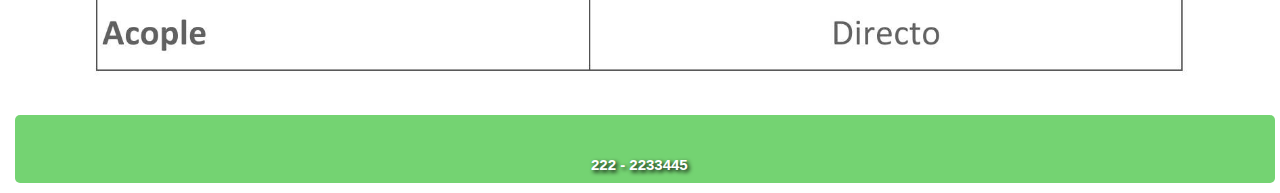
<file: pages/productos-003.html>
<!DOCTYPE html>
<html lang="es">
<head>
    <meta charset="UTF-8">
    <meta name="viewport" content="width=device-width, initial-scale=1.0">
    <title>productos-003</title>
    <link rel="stylesheet" href="../css/style.css">
    <link rel="icon" href="../img/favicon.png" type="image/x-icon">
    <link rel="stylesheet" href="https://cdnjs.cloudflare.com/ajax/libs/font-awesome/6.2.1/css/all.min.css"
    integrity="sha512-MV7K8+y+gLIBoVD59lQIYicR65iaqukzvf/nwasF0nqhPay5w/9lJmVM2hMDcnK1OnMGCdVK+iQrJ7lzPJQd1w=="
    crossorigin="anonymous" referrerpolicy="no-referrer" />
   
</head>
<body>
    <header>
        <h1 class="logo-gp">Green-Power</h1>
        <h2 class="logo-gp">Energía solar para un futuro brillante</h2>  
    </header>
    <span class="nav-bar" id="btnMenu"><i class="fa fa-bars"></i> Menú </span>
    <nav class="main-nav">
        <ul class="menu" id="menu">
            <li class="menu__item"><a href="../index.html" class="menu__link">Inicio</a></li>
            <li class="menu__item"><a href="quienes_somos.html" class="menu__link">Quienes Somos</a></li>
            <li class="menu__item container-submenu">
                <a href="#" class="menu__link submenu-btn">Productos <i class="fa-solid fa-chevron-down fa-xs"></i></a>
                <ul class="submenu">
                <li class="menu__item"><a href="productos-001.html" class="menu__link">Termotanques Solares</a></li>
                <li class="menu__item"><a href="productos-002.html" class="menu__link">Generadores Fotovoltáicos    </a></li>
                <li class="menu__item"><a href="productos-003.html" class="menu__link">Generadores Eólicos   </a></li>           
            </ul>

            </li>
            <li class="menu__item"><a href="preguntas.html" class="menu__link">Preguntas frecuentes</a></li>
            <li class="menu__item"><a href="blog_noticias.html" class="menu__link">Noticias</a></li>
            <li class="menu__item"><a href="registro.html" class="menu__link">Contacto</a></li>
        </ul>
    </nav>
    <script src="../scripts/script.js"></script>
    
    <div>
     <h2 class="producto">Generadores Eólicos</h2>
      <img class="img-producto" src="../img/producto-003.jpeg" alt="Generador Eólico">
      <img class="tbl-producto" src="../img/Tabla-Esp.003.jpeg" alt="Especificaciones-003">
    </div>



    <footer>
        <div class="fila">
            <div class="col">
                <h2>
                    <a href="mailto:green-power@gmx.es" target="_blank"><i class="fa-solid fa-envelope"></i> Correo</a>
                </h2>
            </div>
            <div class="col">
                <h2>
                    <a href="https://green-power-theta.vercel.app/" target="_blank"><i class="fa-solid fa-globe"></i> Página Web</a>
                </h2>
            </div>
            <div class="col">
                <h2>
                    <i class="fa-solid fa-phone"></i> Teléfono 
                    <br>
                </h2>
                <span class="info-contacto">222 - 2233445</span>
            </div>
            <div class="col">
                <h2>
                    <a href="https://wa.me/+542914612936?text=Déjenos su mensaje y nos comunicaremos a la brevedad " target="_blank"><i class="fa-brands fa-whatsapp"></i> Whatsapp</a>
                </h2>
            </div>
            <div class="col">
                <h2>
                    <a href="https://www.instagram.com/greenpowercac/" target="_blank"><i class="fa-brands fa-instagram"></i> Instagram</a>
                </h2>
            </div>
        </div>
    </footer>
    
</body>
</html>
</file>
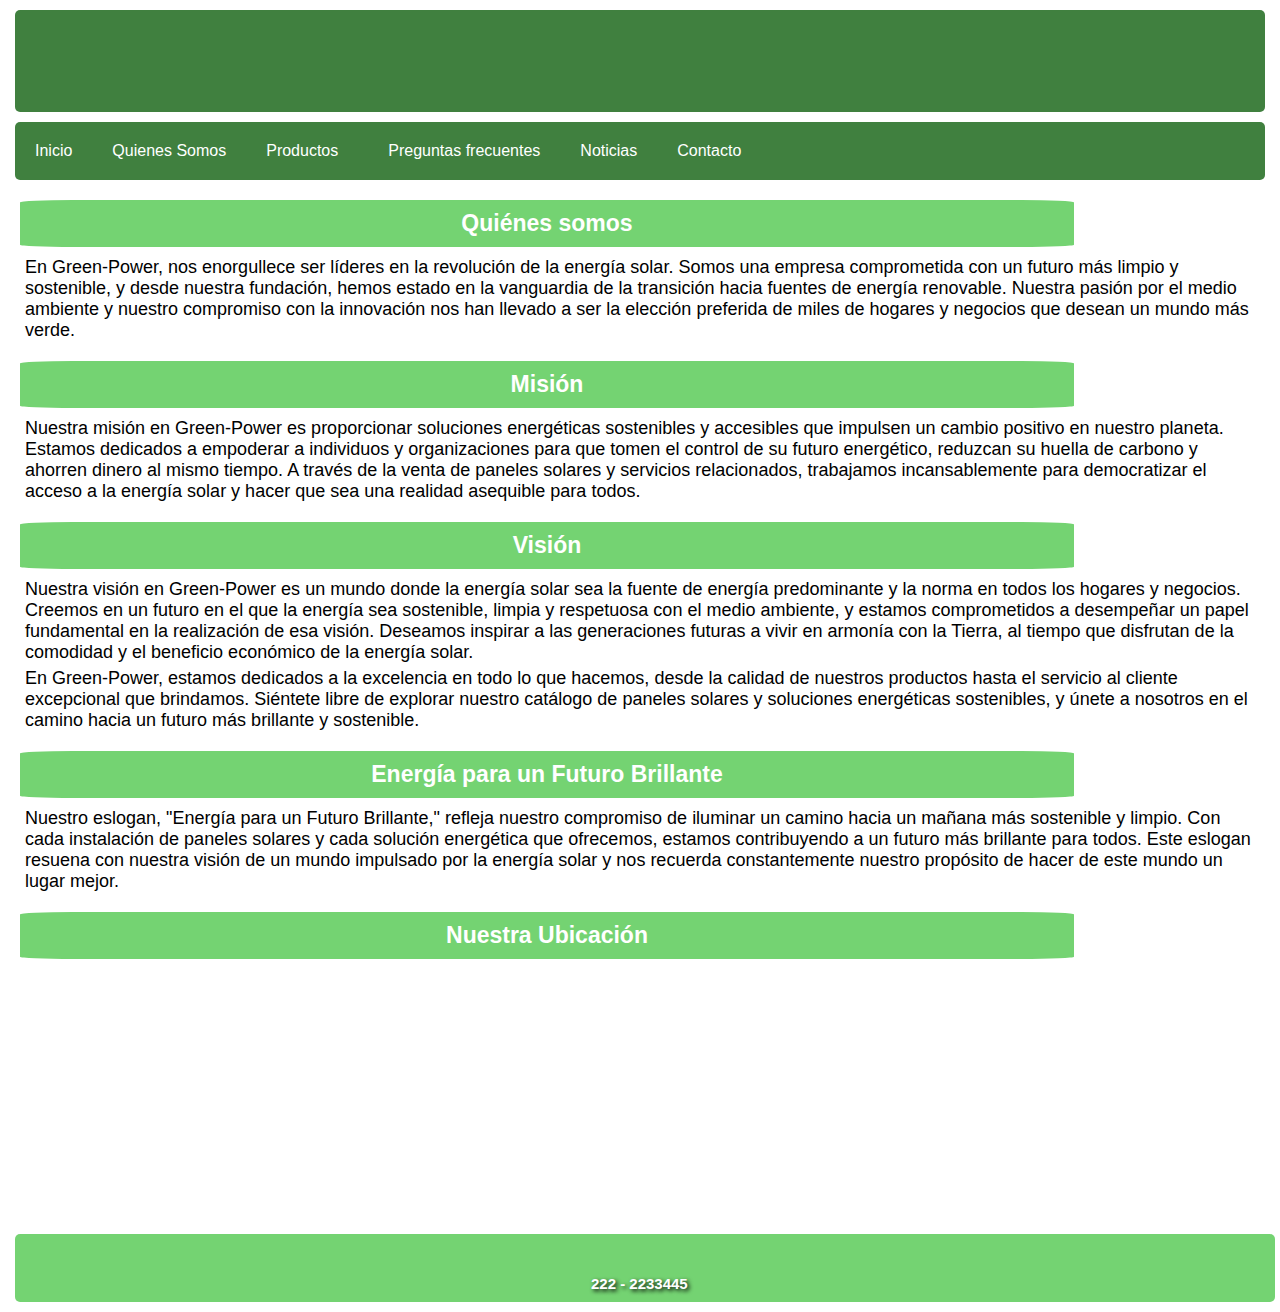
<file: pages/quienes_somos.html>
<!DOCTYPE html>
<html lang="es">
<head>
    <meta charset="UTF-8">
    <meta name="viewport" content="width=device-width, initial-scale=1.0">
    <title>Quienes somos</title>
    <link rel="stylesheet" href="../css/style.css">
    <link rel="icon" href="../img/favicon.png" type="image/x-icon">
    <link rel="stylesheet" href="https://cdnjs.cloudflare.com/ajax/libs/font-awesome/6.2.1/css/all.min.css"
    integrity="sha512-MV7K8+y+gLIBoVD59lQIYicR65iaqukzvf/nwasF0nqhPay5w/9lJmVM2hMDcnK1OnMGCdVK+iQrJ7lzPJQd1w=="
    crossorigin="anonymous" referrerpolicy="no-referrer" />
   
</head>
<body>
    <header>
        <h1 class="logo-gp">Green-Power</h1>
        <h2 class="logo-gp">Energía solar para un futuro brillante</h2>  
    </header>
    <span class="nav-bar" id="btnMenu"><i class="fa fa-bars"></i> Menú </span>
    <nav class="main-nav">
        <ul class="menu" id="menu">
            <li class="menu__item"><a href="../index.html" class="menu__link">Inicio</a></li>
            <li class="menu__item"><a href="quienes_somos.html" class="menu__link">Quienes Somos</a></li>
            <li class="menu__item container-submenu">
                <a href="#" class="menu__link submenu-btn">Productos <i class="fa-solid fa-chevron-down fa-xs"></i></a>
                <ul class="submenu">
                    <li class="menu__item"><a href="productos-001.html" class="menu__link">Termotanques Solares</a></li>
                    <li class="menu__item"><a href="productos-002.html" class="menu__link">Generadores Fotovoltáicos</a></li>
                    <li class="menu__item"><a href="productos-003.html" class="menu__link">Generadores Eólicos</a></li>
                </ul>

            </li>
            <li class="menu__item"><a href="preguntas.html" class="menu__link">Preguntas frecuentes</a></li>
            <li class="menu__item"><a href="blog_noticias.html" class="menu__link">Noticias</a></li>
            <li class="menu__item"><a href="registro.html" class="menu__link">Contacto</a></li>
        </ul>
    </nav>
    <script src="../scripts/script.js"></script>

    <div class="qs">
       <section>
        <h4>Quiénes somos</h4>
        <p>En Green-Power, nos enorgullece ser líderes en la revolución de la energía solar. Somos una empresa comprometida con un futuro más limpio y sostenible, y desde nuestra fundación, hemos estado en la vanguardia de la transición hacia fuentes de energía renovable. Nuestra pasión por el medio ambiente y nuestro compromiso con la innovación nos han llevado a ser la elección preferida de miles de hogares y negocios que desean un mundo más verde.</p>
    </section>
    <section>
        <h4>Misión</h4>
        <p>Nuestra misión en Green-Power es proporcionar soluciones energéticas sostenibles y accesibles que impulsen un cambio positivo en nuestro planeta. Estamos dedicados a empoderar a individuos y organizaciones para que tomen el control de su futuro energético, reduzcan su huella de carbono y ahorren dinero al mismo tiempo. A través de la venta de paneles solares y servicios relacionados, trabajamos incansablemente para democratizar el acceso a la energía solar y hacer que sea una realidad asequible para todos.</p>
    </section>
    <section>
        <h4>Visión</h4>
        <p>Nuestra visión en Green-Power es un mundo donde la energía solar sea la fuente de energía predominante y la norma en todos los hogares y negocios. Creemos en un futuro en el que la energía sea sostenible, limpia y respetuosa con el medio ambiente, y estamos comprometidos a desempeñar un papel fundamental en la realización de esa visión. Deseamos inspirar a las generaciones futuras a vivir en armonía con la Tierra, al tiempo que disfrutan de la comodidad y el beneficio económico de la energía solar.</p>
        <p>En Green-Power, estamos dedicados a la excelencia en todo lo que hacemos, desde la calidad de nuestros productos hasta el servicio al cliente excepcional que brindamos. Siéntete libre de explorar nuestro catálogo de paneles solares y soluciones energéticas sostenibles, y únete a nosotros en el camino hacia un futuro más brillante y sostenible.</p>
    </section>
    <section>
        <h4>Energía para un Futuro Brillante</h4>    
        <p>Nuestro eslogan, "Energía para un Futuro Brillante," refleja nuestro compromiso de iluminar un camino hacia un mañana más sostenible y limpio. Con cada instalación de paneles solares y cada solución energética que ofrecemos, estamos contribuyendo a un futuro más brillante para todos. Este eslogan resuena con nuestra visión de un mundo impulsado por la energía solar y nos recuerda constantemente nuestro propósito de hacer de este mundo un lugar mejor.</p>
    </section> 
    <section>
        <h4>Nuestra Ubicación</h4>
        <div class="contMapas">
            <iframe class="mapas" src="https://www.google.com/maps/embed?pb=!1m17!1m12!1m3!1d3404.452150955477!2d-64.10378399999999!3d-31.429217!2m3!1f0!2f0!3f0!3m2!1i1024!2i768!4f13.1!3m2!1m1!2zMzHCsDI1JzQ1LjIiUyA2NMKwMDYnMTMuNiJX!5e0!3m2!1ses-419!2sar!4v1697287639821!5m2!1ses-419!2sar" width="270" height="250" style="border:0;" scrolling="auto" allowfullscreen="" loading="lazy" referrerpolicy="no-referrer-when-downgrade">Ubicación Parque Industrial</iframe>
            <iframe class="mapas" src="https://www.google.com/maps/embed?pb=!1m18!1m12!1m3!1d347.72609959342105!2d-64.1894758645409!3d-31.411842218914508!2m3!1f0!2f0!3f0!3m2!1i1024!2i768!4f13.1!3m3!1m2!1s0x9432987f3521a2d3%3A0x7e9b20eb49b561c2!2sAv.%20Col%C3%B3n%20499%2C%20X5000EPF%20X5000EPE%2C%20C%C3%B3rdoba!5e0!3m2!1ses-419!2sar!4v1697287909966!5m2!1ses-419!2sar" width="270" height="250" style="border:0;" scrolling="auto" allowfullscreen="" loading="lazy" referrerpolicy="no-referrer-when-downgrade">Ubicación de nuestras oficinas</iframe>    
        </div>
    </section>
    </div>

    <footer>
        <div class="fila">
            <div class="col">
                <h2>
                    <a href="mailto:green-power@gmx.es" target="_blank"><i class="fa-solid fa-envelope"></i> Correo</a>
                </h2>
            </div>
            <div class="col">
                <h2>
                    <a href="https://green-power-theta.vercel.app/" target="_blank"><i class="fa-solid fa-globe"></i> Página Web</a>
                </h2>
            </div>
            <div class="col">
                <h2>
                    <i class="fa-solid fa-phone"></i> Teléfono 
                    <br>
                </h2>
                <span class="info-contacto">222 - 2233445</span>
            </div>
            <div class="col">
                <h2>
                    <a href="https://wa.me/+542914612936?text=Déjenos su mensaje y nos comunicaremos a la brevedad " target="_blank"><i class="fa-brands fa-whatsapp"></i> Whatsapp</a>
                </h2>
            </div>
            <div class="col">
                <h2>
                    <a href="https://www.instagram.com/greenpowercac/" target="_blank"><i class="fa-brands fa-instagram"></i> Instagram</a>
                </h2>
            </div>
        </div>
    </footer>
    
</body>
</html>
</file>
<file: css/style.css>
/*  Hoja de Estilos Proyecto CAC Phyton  */
:root {
/*     

       Colores Globales 

Cambié esta parte del código para unificar la definición de los colores en un solo lugar.
JE 20230927-1115

*/

  --fondo-std: rgba(116, 211, 114, 1.0);
  --fondo-menu: rgba(64, 128, 63, 1.0);  
  --frente-std: white;
  --top-logo: 300px;
  --logo-size: 500px;
  --botones: rgba(64, 128, 63, 1.0);
  --botones_over: linear-gradient(135deg, #aaffaa, #55ff55);
}

* {
  margin: 5px;
  padding: 0px;
  box-sizing: border-box;
  font-family: Roboto, Sans-Serif;
  font-family: Fascinate Inline, sans-serif;
}

footer {
    text-align: center;
    font-size: 12px;
    background-color: var(--fondo-std);
    border-radius: 5px;
    width: 100%;
}

footer, .fila, .img{
  display: flex;
}

.imgIndex {
  width: 100%;
  opacity: 0.8;
}


.img {
  margin-top: 10px;
  /* width: 100%; */
  align-content: center;
}

.row {
  display: flex;
  flex-wrap: wrap;
  justify-content: space-evenly;
}

/* 3 columnas*/
.column { 
  flex: 30%;
  max-width: 30%;
} 

.column .imag {
  margin-top: 8px;
  vertical-align: middle;
  max-width: 100%;
}

h4 {
  text-align: center;
}

footer  .info-contacto {
color: white;
font-size: 15px;
text-shadow: 2px 2px 4px rgba(0, 0, 0, 1);
font-weight: bold;
}

footer, .fila {
  justify-content: space-around;
}

header h1, h2 {
  color: white;
  text-shadow: 2px 2px 4px rgba(0, 0, 0, 1);
  text-align: center;
  position: relative;
  animation: aparecer 3s forwards;
  opacity: 0; 
  white-space: nowrap; 
  overflow: hidden; 
}

h1.logo-gp {
  font-family: Verdana;
  font-size: 3rem;
  color: yellow;
}

h2.logo-gp {
  font-family: Verdana;
  font-size: 1rem;
  color: yellow;
}
 
@keyframes aparecer {
  0% { width: 0; }
  100% { width: 100%; opacity: 1; }
}

header {
    background-color: var(--fondo-menu);
    padding: 7px;
    margin-top: 0px;
    border-radius: 5px;
    margin-bottom: 5px;
}

.nav {
  margin: 0;
}


/* ESTILO PREGUNTAS FRECUENTES Y QUIENES SOMOS */
.faq {
  color: var(--fondo-menu);
  font-size: 18px;
  padding-top: 5px;
}

h4 {
  display: flex;
  padding: 10px;
  width: 85%;
  display: block;
  border-radius: 5%;
  margin: 20px auto 10px 0px;
  background-color: var(--fondo-std);
  position: relative;
  animation: aparecer 3s forwards;
}

.qs {
  font-size: 23px;
  color: white;
}

.qs p, .descrip, .rta {
  font-size: 18px;
  color: black
}

.contMapas{
  display: flex;
  flex-direction: row;
  justify-content: space-evenly;
}

/* Estilos usados en las páginas de detalle de productos: 
*/

h2.producto {
  color:white;
  background-color: var(--fondo-std);
  text-align: center;
  padding: 15px;
  margin: 20px 0px 20px 0px;
  font-size: 2rem;
  border-radius: 5px;
}

h3.producto {
  color:white;
  background-color: var(--fondo-menu);
  text-align: center;
  padding: 5px;
  margin: 10px 0px 10px 0px;
  font-size: 1.15rem;
  border-radius: 5px;
}

.img-producto, .tbl-producto, .img {
  width: 50%;
  display: block;
  border-radius: 5%;
  margin-left: auto;
  margin-right: auto;
}

.tbl-producto {
  width: 95%;
}

img.iconos-descarga {
  width: 8%;
  display: block;
  border-radius: 5%;
  margin-top: 10px;
  margin-bottom: 20px;
  margin-left: auto;
  margin-right: auto;
}

p.iconos-leyenda {
  font-size: 0.8rem;
  width: 25%;
  margin-top: 10px;
  margin-bottom: 20px;
  margin-left: auto;
  margin-right: auto;
  text-align: center;
}

/*Formulario de contactos
registros.html*/

.contacto{  
  background-color: white;
  padding: 20px 0 20px 0;
  text-shadow: 2px 2px 4px rgba(0, 0, 0, 1);
  color: white;
  text-align: center; 
  position: relative;
}

.contacto .contenido-seccion{
  max-width: 1000px;
  margin: auto;
  padding: 0 10px;
}

.contacto .contenido-seccion h3{
  text-transform: uppercase;
  font-size: 30px;
}

.contacto .contenido-seccion .fila{
  display: flex;
  justify-content: space-around;
}

.contacto .contenido-seccion .fila .col{
  margin-top: 50px;
}
.contacto .contenido-seccion .fila .col h2{
  color: #40803F;
}

.container {
  background-image: url(../img/energia-renovables1\ \(1\).png);
  background-size: cover;
  background-repeat: no-repeat;
  background-position: center center;
  max-width: 600px;
  margin: 0 auto;
  padding: 20px;
  border-radius: 5px;
}

.form-group {
  margin-bottom: 20px;
}

label {
  display: block;
  font-weight: bold;
}

input[type="text"], input[type="email"], textarea {
  width: 100%;
  padding: 10px;
  border: 1px solid white;
  border-radius: 3px;
}

button[type="submit"] {
  background-color: rgba(64, 128, 63, 1.0);
  text-shadow: 2px 2px 4px rgba(0, 0, 0, 0.5);
  color: white;
  font-weight: bold;
  padding: 10px 20px;
  border: none;
  border-radius: 3px;
  cursor: pointer;
}

button[type="submit"]:hover {
  background: linear-gradient(135deg, #aaffaa, #55ff55,1);
}


/* Estilos usados en Blog de noticias*/

h3 {
  color: #ffffff;
}

a {
  color: white;
  text-decoration: none;
}

.containerNoticias{
    padding: 0 25px 25px 25px;
    display: flex;
    flex-wrap: wrap;
    flex-direction: row;
    align-items: center;
    justify-content: center;
}

.noticia{
  width: 500px;
  height: 310px;
  position: relative;
  margin: 25px 25px 25px 25px;
  display: flex;
  flex-direction: column;
  align-items: center;
  justify-content: center;
  overflow: hidden;
  transition: transform 0.5s;
  cursor: pointer;
}

.noticia:hover {
  transform: scale(1.05);
}

.imagenFondo{
  width: 100%;
  height: 100%;
  position: absolute;
}

h3.tituloNot{
  margin-top: auto;
  color: white;
  background-color: rgba(0, 0, 0, 0.5);
  z-index: 1;
}

/*   Menú desplegable */

.nav-bar {
  background-color: var(--fondo-menu);
  border-radius: 5px;
  padding: 15px;
  display: block;
  color: white;
  cursor: pointer;
  font-size: 1em;
}

.menu,.submenu {
  list-style: none;
  padding: 0;
  margin: 10px;

}

.menu {
  position: absolute;
  background: rgba(64, 128, 63, 1.0);
  border-radius: 5px;
  margin-left: -110%;
  transition: all 0.5s;
  z-index: 10;
}

.menu__link {
  display: block;
  padding: 5px;
  border-radius: 20px;
  text-decoration: none;
  color: white;
  font-size: 1em;
  margin: 10px;
}

.menu__link:hover {
  background:linear-gradient(135deg, #035303, #17e017)
}

.submenu {
  height: 0;
  overflow: hidden;
  transition: 0.3s;
}

.submenu .menu__link {
  background: var(--fondo-menu);
  color: white;
  padding-left: 50px;
}

.mostrar {
  margin-left: 0;
}


/* MEDIA QUERIES */

/* TAMAÑO CELULAR */

 @media (max-width: 320px){
  .column {
    flex: 100%;
    max-width: 100%;
    justify-content: space-between;
  }

  h1.logo-gp {
    font-size: 1rem;
  }

  h2.logo-gp {
    font-size: 0.8rem;
  }

  h2.producto {
    font-size: 1.15rem;
  }

  h2{
    font-size: 16px;
  }

  h1{
    font-size: 20px;
  }

  h2{
    font-size: 16px;
  }

  h3.tituloNot{
    font-size: 15px;
  }

  .containerNoticias{
    font-size: 24px;
    align-items: center;
    width: 100%;
  }
  
  .noticia{
    width: 100%;
    height: 240px;
    margin: 20px 0 0 0;
  }
  p{
    -webkit-line-clamp:7;
  }

  footer, .fila, .descrip  {   
    flex-direction: column;
  }

  .contMapas{
    flex-direction: column;
  }

  .mapas {
    max-width: 100%;
  }

}


/* TAMAÑO TABLET */

@media (min-width:321px) and (max-width:768px){
  
  h1.logo-gp {
    font-size: 1.5rem;
  }

  h2.logo-gp {
    font-size: 1rem;
  }
  
  h2.producto {
      font-size: 1.15rem;
  }

  h3.tituloNot{
    font-size: 20px;
  }
  
  .noticia{
    width: 100%;
    height: 240px;
    margin: 20px 0 0 0;
  }

  footer, .fila, .descrip  {   
    flex-direction: column;
  }

  .mapas {
    max-width: 50%;
  }
}
    

/* TAMAÑO PC */

@media(min-width: 769px) {
  .nav-bar {
    display: none;
  }

  .menu {
    position: relative;
    width: 100%;
    margin-left: 0;
    display: flex;
  }

  .menu__link {
    display: block;
    padding: 5px;
    border-radius: 20px;
    text-decoration: none;
    color: white;
    font-size: 1em;
  }

  .container-submenu {
    position: relative;
  }

  .submenu {  
    position: absolute;
    top: 43px;
    width: 200px;
    overflow: visible;
    z-index: 10;
    opacity: 0;
    visibility: hidden;
  }

  .container-submenu:hover .submenu {
    opacity: 1;
    visibility: visible;
  }

  .mapas {
    max-width: 50%;
  }

 }
</file>
